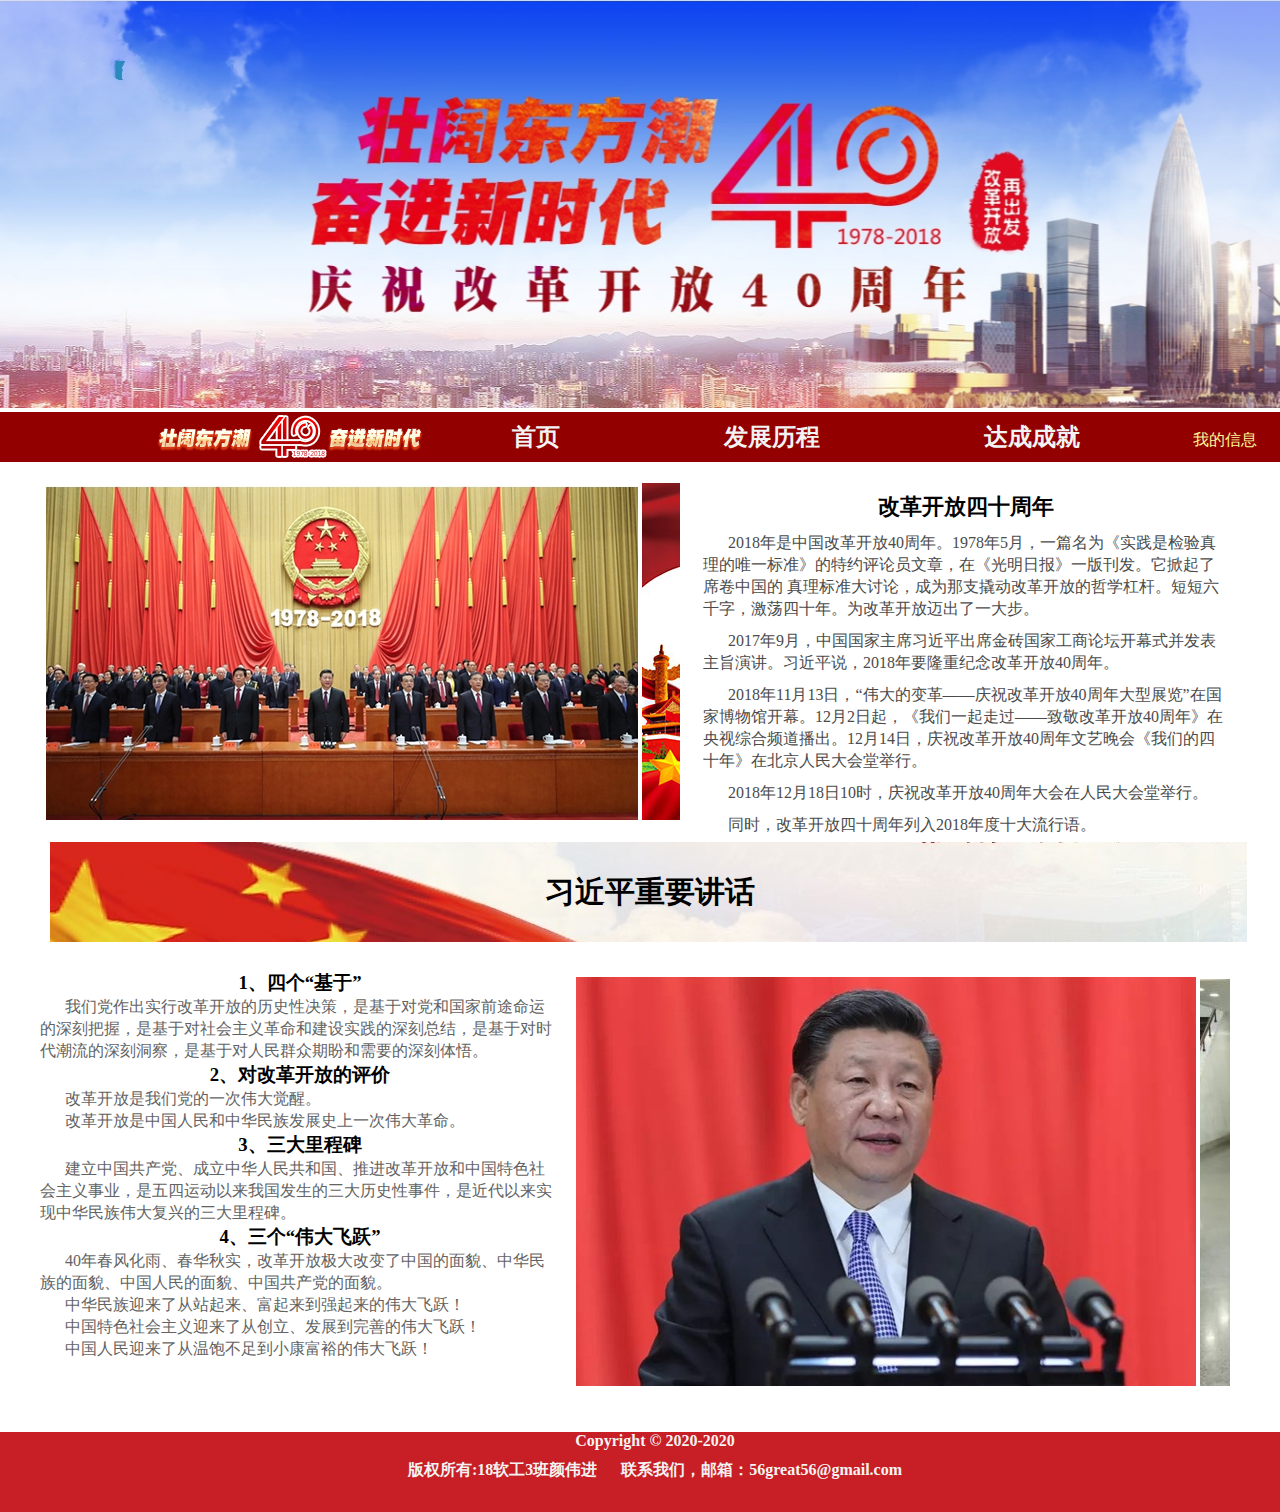
<file: Reform-40years/index.html>
﻿<!doctype html>
<html>
<head>
<meta charset="utf-8">
<title>index</title>
<link href="style.css" type="text/css" rel="stylesheet" />
<script src="js.js" type="text/javascript" ></script>
</head>

<body>
<div id="header">
     <div>
    	<img src="Images/ff.jpg" width=100%/>
    </div>
    
    <div id="banner">
   	    <div class="emp"></div>
        
   	    <div class="pic">
       	   <img src="Images/gg.png" />
        </div>
        
        <div>
            <a href="index.html">首页</a>
            <a href="Other/HTML/third.html" target="new">发展历程</a>
            <a href="Other/HTML/second.html" target="new">达成成就</a>
          	<span>我的信息</span>
            <li class="list">
            	<div class="my">
            		<a href="#">个人主页</a>	
            		<a href="#">账户安全</a>	
            		<a href="#">我的收藏</a>	
            		<a href="#">系统设置</a>	
            	</div>
            </li>
        </div>
        
    </div>
    
	<div id="content">
    	<div id="pi">
        	<span>
            	<img src="Images/as.jpg" />
                <img src="Images/uu.jpg" />
                <img src="Images/pp.jpg" />
            </span>
        </div>
        
        <div class="con">
        	<h3>改革开放四十周年</h3>
            <p>2018年是中国改革开放40周年。1978年5月，一篇名为《实践是检验真理的唯一标准》的特约评论员文章，在《光明日报》一版刊发。它掀起了席卷中国的

真理标准大讨论，成为那支撬动改革开放的哲学杠杆。短短六千字，激荡四十年。为改革开放迈出了一大步。</p>
			<p>2017年9月，中国国家主席习近平出席金砖国家工商论坛开幕式并发表主旨演讲。习近平说，2018年要隆重纪念改革开放40周年。</p>
            <p>2018年11月13日，“伟大的变革——庆祝改革开放40周年大型展览”在国家博物馆开幕。12月2日起，《我们一起走过——致敬改革开放40周年》在

央视综合频道播出。12月14日，庆祝改革开放40周年文艺晚会《我们的四十年》在北京人民大会堂举行。</p>
			<p>2018年12月18日10时，庆祝改革开放40周年大会在人民大会堂举行。</p>
            <p>同时，改革开放四十周年列入2018年度十大流行语。</p>
        </div>
        
        <div class="ban">
        	<h1>习近平重要讲话</h1>
        </div>
        
        <div id="pict">
        	<span>
            	<img src="Images/yjyrmt.jpg" />
                <img src="Images/rhbtyumkyu.jpg" />
                <img src="Images/rbgrtyhy.jpg" />
            </span>      	
        </div>
        <br />
        <h3>1、四个“基于”</h3>
        <p>我们党作出实行改革开放的历史性决策，是基于对党和国家前途命运的深刻把握，是基于对社会主义革命和建设实践的深刻总结，是基于对时代潮流的深刻洞察，是基于对人民群众期盼和需要的深刻体悟。</p>
        <h3>2、对改革开放的评价</h3>
        <p>改革开放是我们党的一次伟大觉醒。</p>
        <p>改革开放是中国人民和中华民族发展史上一次伟大革命。</p>
        <h3>3、三大里程碑</h3>
        <p>建立中国共产党、成立中华人民共和国、推进改革开放和中国特色社会主义事业，是五四运动以来我国发生的三大历史性事件，是近代以来实现中华民族伟大复兴的三大里程碑。</p>
        <h3>4、三个“伟大飞跃”</h3>
        <p>40年春风化雨、春华秋实，改革开放极大改变了中国的面貌、中华民族的面貌、中国人民的面貌、中国共产党的面貌。</p>
        <p>中华民族迎来了从站起来、富起来到强起来的伟大飞跃！</p>
        <p>中国特色社会主义迎来了从创立、发展到完善的伟大飞跃！</p>
        <p>中国人民迎来了从温饱不足到小康富裕的伟大飞跃！</p>
        
        
    </div>
    
	<div id="footer">
    	<p>Copyright &copy 2020-2020</p>
        <p>版权所有:18软工3班颜伟进 &nbsp&nbsp&nbsp&nbsp 联系我们，邮箱：56great56@gmail.com</p>
    </div>
</body>
</html>
</file>
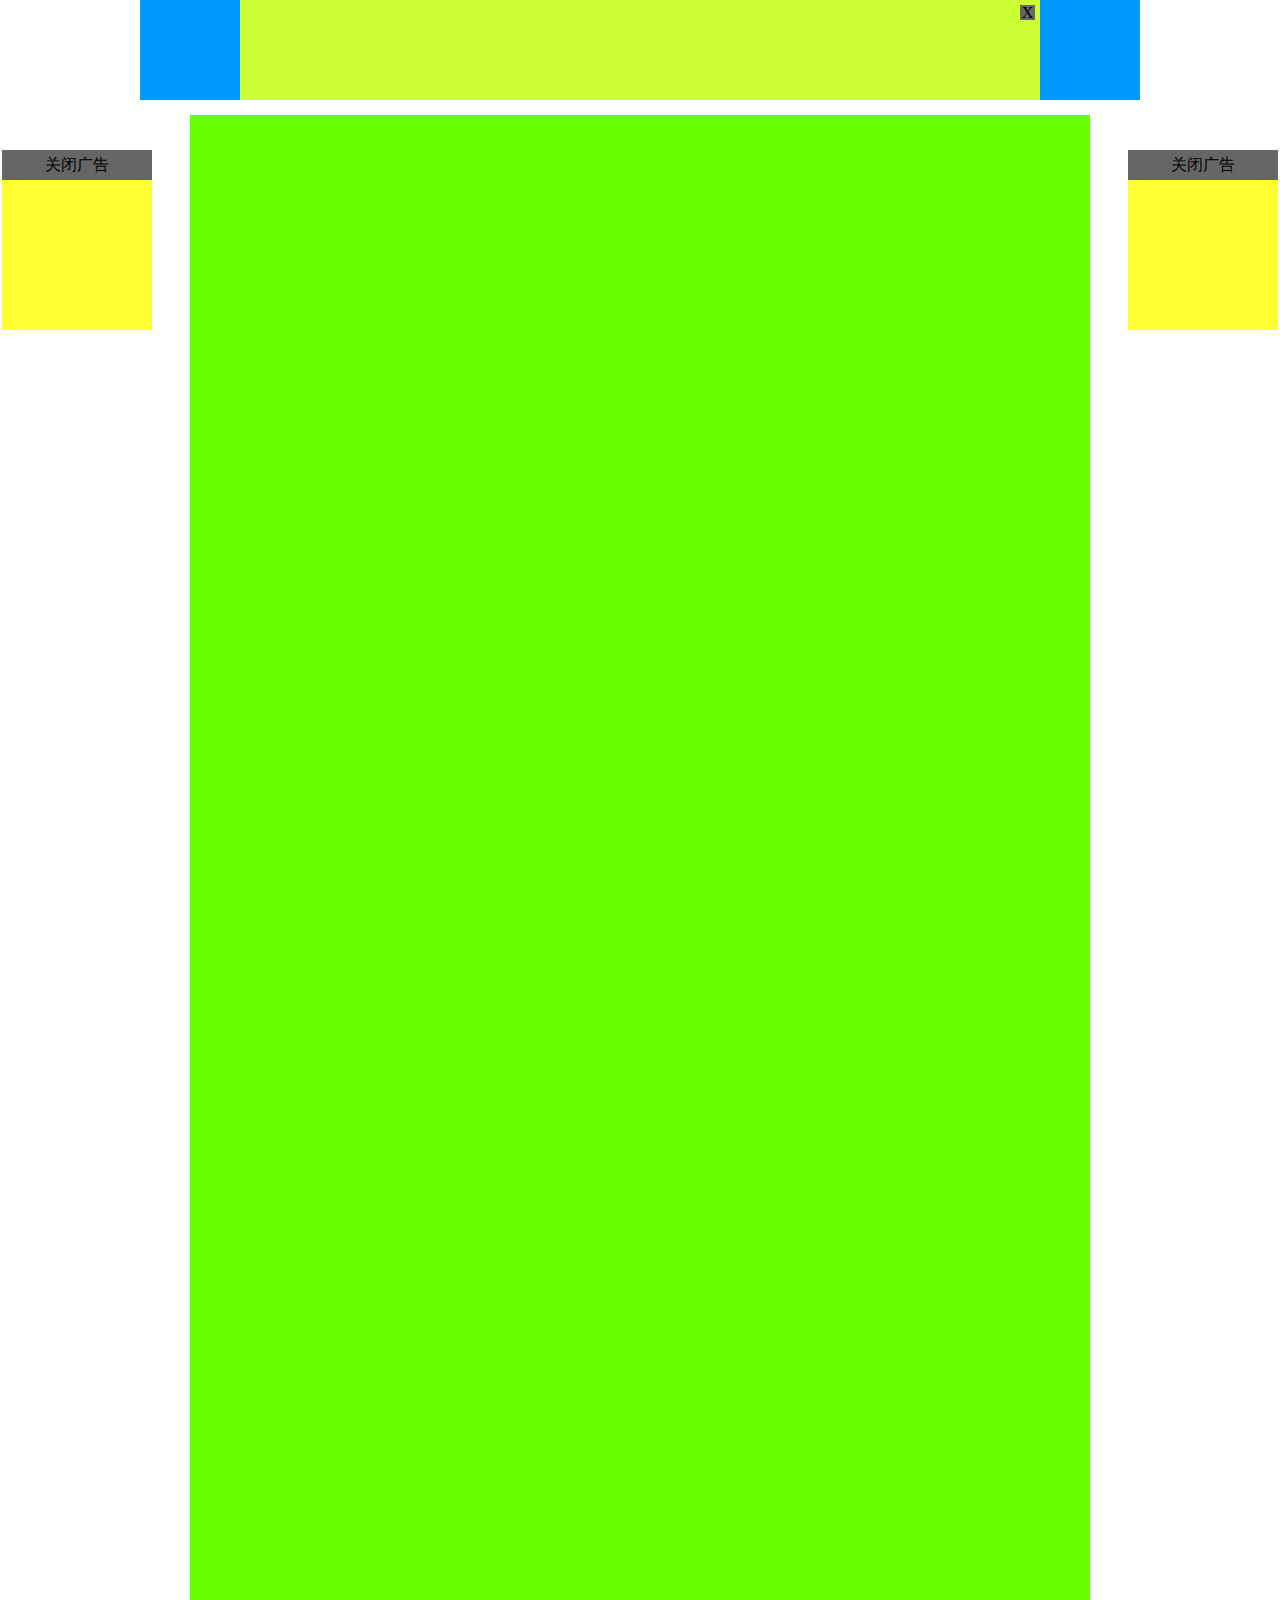
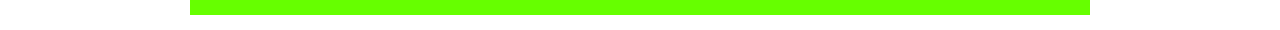
<file: Ads-Closed/Trans.html>
<!DOCTYPE html PUBLIC "-//W3C//DTD XHTML 1.0 Transitional//EN" "http://www.w3.org/TR/xhtml1/DTD/xhtml1-transitional.dtd">
<html xmlns="http://www.w3.org/1999/xhtml">
<head>
<meta http-equiv="Content-Type" content="text/html; charset=utf-8" />
<link href="Trans.css" type="text/css" rel="stylesheet" />
<script type="text/javascript" src="Trans.js"></script>
<title>无标题文档</title>
</head>

<body>
<div id="box">
    	<div class="gg_box">
       	  <div class="gg_close">
            	X
            </div>
        </div>
    </div>
    
    <div id="g_left">
   		<div class="g_close">关闭广告</div>
    </div>
    
    <div id="content"></div>
    
    <div id="g_right">
    	<div class="g_close">关闭广告</div>
    </div>
    
</body>
</html>
</file>
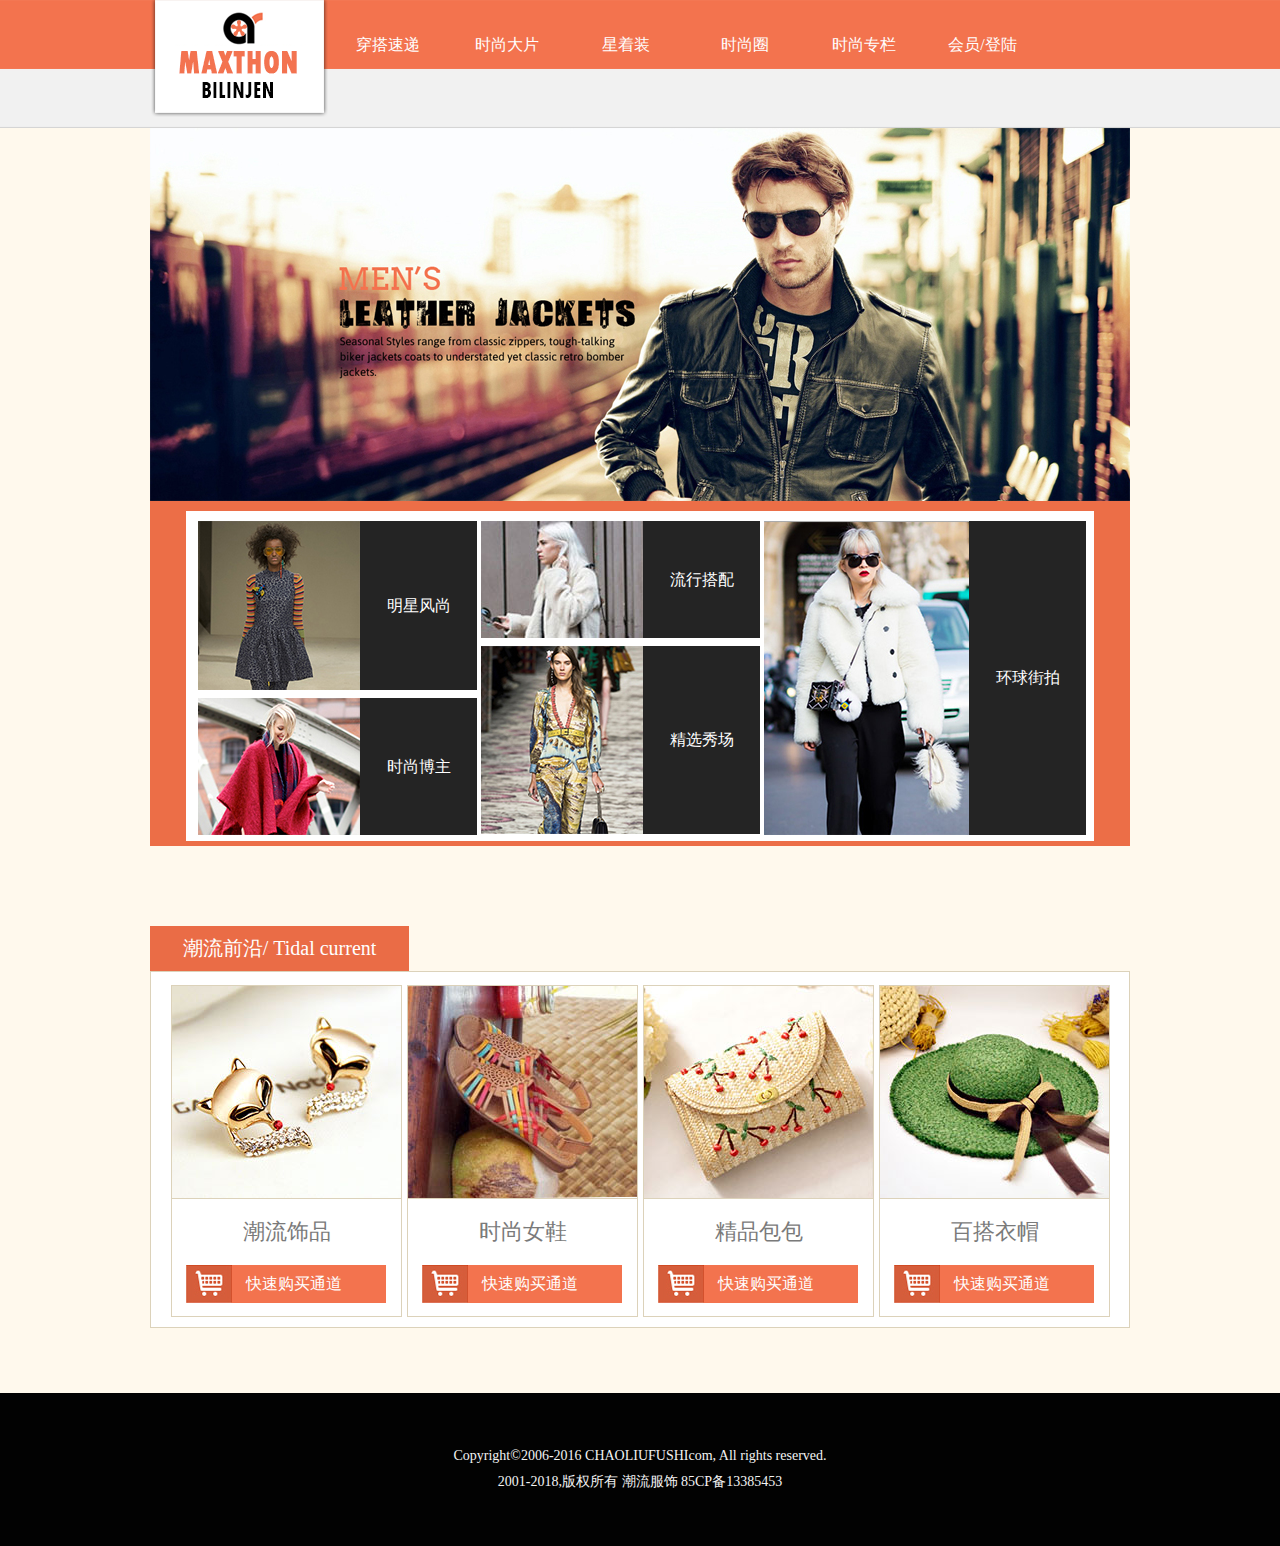
<file: Clothes-Fasion/Clothes.html>
<!DOCTYPE html PUBLIC "-//W3C//DTD XHTML 1.0 Transitional//EN" "http://www.w3.org/TR/xhtml1/DTD/xhtml1-transitional.dtd">
<html xmlns="http://www.w3.org/1999/xhtml">
<head>
<meta http-equiv="Content-Type" content="text/html; charset=utf-8" />
<link href="Clothes.css" type="text/css" rel="stylesheet" />
<title>穿搭速递</title>
</head>

<body>
    <div id="header">
        <ul class="nav">
           <li class="logo"><img src="images/logo.png" /></li>
           <li><a href="#">穿搭速递</a></li>
           <li><a href="#">时尚大片</a></li>
           <li><a href="#">星着装</a></li>
           <li><a href="#">时尚圈</a></li>
           <li><a href="#">时尚专栏</a></li>
           <li><a href="#">会员/登陆</a></li>
        </ul>
    </div>
    
    <div id="content">
            <div class="banner">
                 <img src="images/banner.jpg" />
            </div>
            <div class="style_bg">
                  <div class="style">
                      <dl>
                             <dt class="left1"></dt><dd class="left2"><a href="#">明星风尚</a></dd>
                             <dt class="left3"></dt><dd class="left4"><a href="#">时尚博主</a></dd>
                      </dl>
                      <dl>
                            <dt class="center1"></dt><dd class="center2"><a href="#">流行搭配</a></dd>
                            <dt class="center3"></dt><dd class="center4"><a href="#">精选秀场</a></dd>
                      </dl>
                      <dl class="third">
                            <dt class="right1"></dt><dd class="right2"><a href="#">环球街拍</a></dd>
                      </dl>
                  </div>
            </div>
          
            <h2>潮流前沿/ Tidal current</h2>
                  <div class="current">
                      <dl>
                            <dt class="match_1"></dt>
                            <dd class="current01">潮流饰品</dd>
                            <dd class="current02"><a class="three" href="#">快速购买通道</a></dd>
                       </dl>
                       <dl>
                            <dt class="match_2"></dt>
                            <dd class="current01">时尚女鞋</dd>
                            <dd class="current02"><a class="three" href="#">快速购买通道</a></dd>
                      </dl>
                      <dl>
                            <dt class="match_3"></dt>
                            <dd class="current01">精品包包</dd>
                            <dd class="current02"><a class="three" href="#">快速购买通道</a></dd>
                      </dl>
                      <dl>
                            <dt class="match_4"></dt>
                            <dd class="current01">百搭衣帽</dd>
                            <dd class="current02"><a class="three" href="#">快速购买通道</a></dd>
                      </dl>
                  </div>
      </div>
      
      <div id="footer">
          <p>Copyright&copy;2006-2016 CHAOLIUFUSHIcom, All rights reserved.</p>
          <p>2001-2018,版权所有 潮流服饰 85CP备13385453</p>
      </div>
     
</body>
</html>
</file>
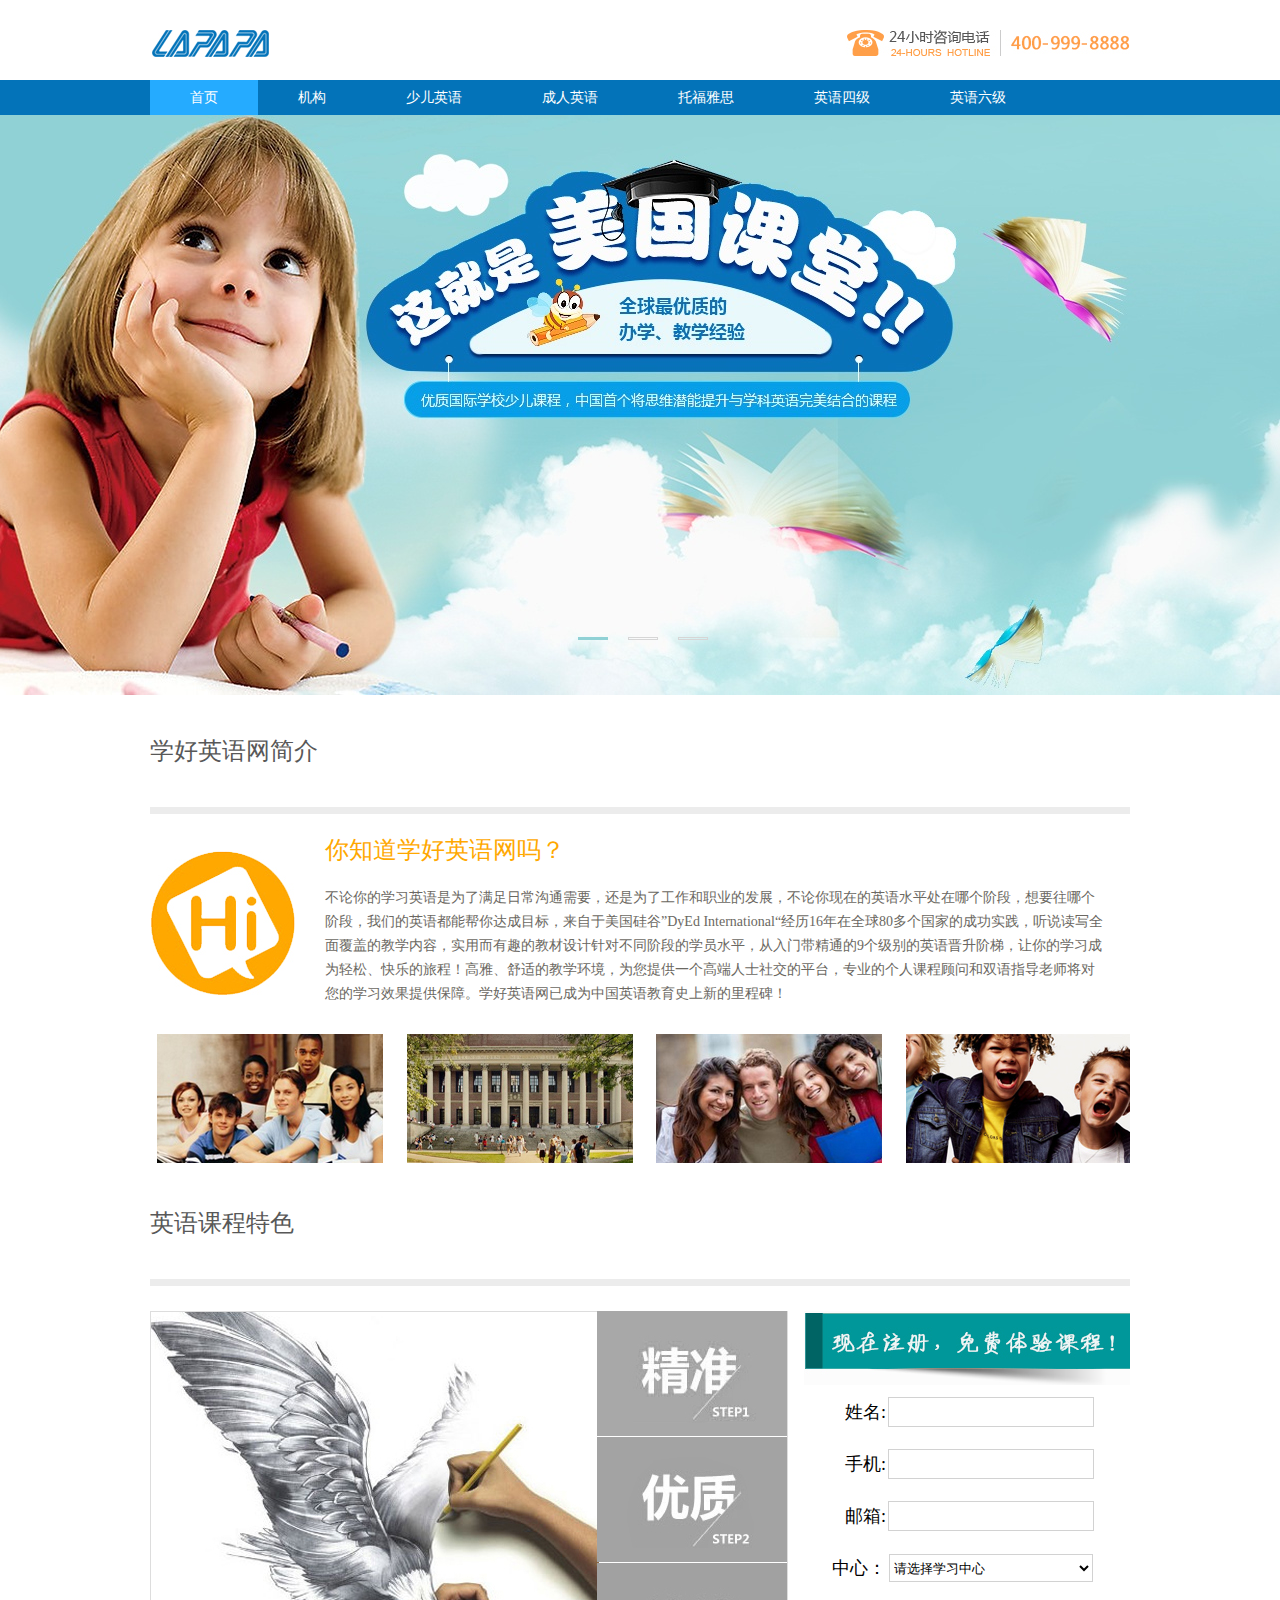
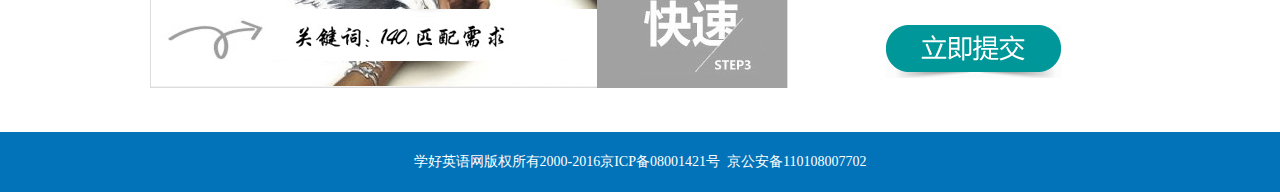
<file: English/English.html>
﻿<!DOCTYPE html PUBLIC "-//W3C//DTD XHTML 1.0 Transitional//EN" "http://www.w3.org/TR/xhtml1/DTD/xhtml1-transitional.dtd">
<html xmlns="http://www.w3.org/1999/xhtml">
<head>
<meta http-equiv="Content-Type" content="text/html; charset=utf-8" />
<title>无标题文档</title>
<link href="English.css" type="text/css" rel="stylesheet" />
<script src="English.js" type="text/javascript"></script>
</head>

<body>
    <div class="head">
        <div class="left"><img src="images/logo.jpg"/></div>
        <div class="right"><img src="images/phone.jpg"/></div>
    </div>
    <div id="nav">
      <ul class="nav">
        <li><a href="#" class="color_in">首页</a></li>
        <li><a href="#">机构</a></li>
        <li><a href="#">少儿英语</a></li>
        <li><a href="#">成人英语</a></li>
        <li><a href="#">托福雅思</a></li>
        <li><a href="#">英语四级</a></li>
        <li><a href="#">英语六级</a></li>
      </ul>
    </div>
    
    <div class="banner">
      <ul class="banner_pic" id="banner_pic">
         <li class="current"><img class="one" src="images/01.jpg"/></li>
         <li class="pic"><img class="one" src="images/02.jpg"/></li>
         <li class="pic"><img class="one" src="images/01.jpg"/></li>
      </ul>
      <ol id="button">
        <li class="current"></li>
        <li class="but"></li>
        <li class="but"></li>
      </ol>
    </div>
    
    <div id="learn">
       <h2>学好英语网简介</h2>
       <dl>
           <dt></dt>
           <dd class="txt1">你知道学好英语网吗？</dd>
           <dd class="txt2">不论你的学习英语是为了满足日常沟通需要，还是为了工作和职业的发展，不论你现在的英语水平处在哪个阶段，想要往哪个阶段，我们的英语都能帮你达成目标，来自于美国硅谷”DyEd International“经历16年在全球80多个国家的成功实践，听说读写全面覆盖的教学内容，实用而有趣的教材设计针对不同阶段的学员水平，从入门带精通的9个级别的英语晋升阶梯，让你的学习成为轻松、快乐的旅程！高雅、舒适的教学环境，为您提供一个高端人士社交的平台，专业的个人课程顾问和双语指导老师将对您的学习效果提供保障。学好英语网已成为中国英语教育史上新的里程碑！</dd>
        </dl>
        <div class="imgbox"id="imgbox">
            <span>
               <a href="#"><img src="images/1.jpg"/></a>
               <a href="#"><img src="images/2.jpg"/></a>
               <a href="#"><img src="images/3.jpg"/></a>
               <a href="#"><img src="images/4.jpg"/></a>
             </span>
         </div>
    </div>
    
    <div id="features">
       <h2>英语课程特色</h2>
       <div class="list0">
       <div id="SwitchBigPic">
           <span class="sp"><a href="#"><img src="images/111.jpg"/></a></span>
           <span ><a href="#"><img src="images/222.jpg"/></a></span>
           <span ><a href="#"><img src="images/333.jpg"/></a></span>
       </div>
       <ul id="SwitchNav">
           <li><a class="txt_img1" href="#"></a></li>
           <li><a class="txt_img2" href="#"></a></li>
           <li><a class="txt_img3" href="#"></a></li>
       </ul>
    </div>
    
    <div class="list1">
          <h3></h3>
          <form action="#" method="post" class="biaodan">
             <table class="content">
               <tr>
                   <td class="left">姓名:</td>
                   <td><input type="text" class="txt01" /></td>
               </tr>
                <tr>
                   <td class="left">手机:</td>
                   <td><input type="text" class="txt01" /></td>
               </tr> 
                <tr>
                   <td class="left">邮箱:</td>
                   <td><input type="text" class="txt01" /></td>
               </tr>
               <tr>
                  <td class="left">中心：</td>
                  <td>
                    <select class="course">
                       <option>请选择学习中心</option>
                       <option>北京学习中心</option>
                       <option>上海学习中心</option>
                       <option>广州学习中心</option>
                       <option>深圳学习中心</option>
                    </select>
                  </td>
                </tr>
                <tr>
                   <td colspan="2"><input class="no_border" type="button" /></td>
                </tr>
              </table>
           </form>
        </div>
    </div>
    
    <div class="footer">学好英语网版权所有2000-2016京ICP备08001421号&nbsp;&nbsp;京公安备110108007702</div>
              
</body>
</html>
</file>
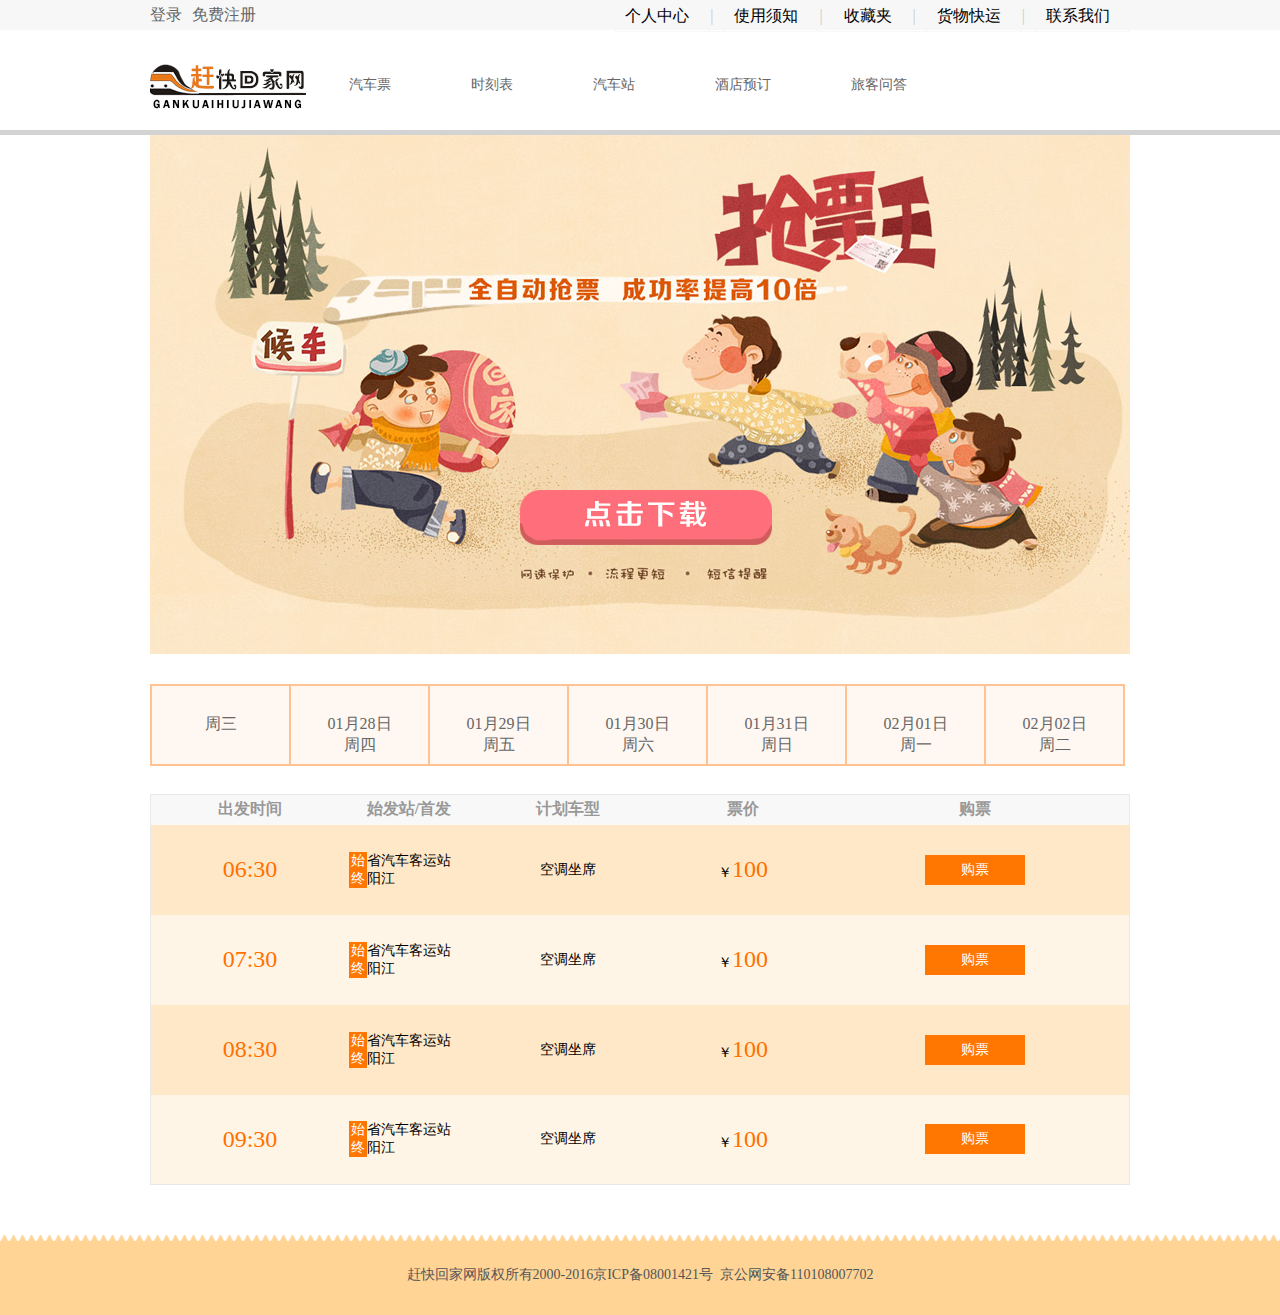
<file: Home/Home.html>
<!doctype html>
<html>
<head>
<meta charset="utf-8">
<title>Test</title>
<script src="JS/Home.js" type="text/javascript"></script>
<link href="CSS/Home.css" type="text/css" rel="stylesheet" />
</head>

<body onLoad="changeColor()">
	<div id="top_bg">
    	<div id="top">
        	<ul class="left">
            	<li><a href="#">登录</a></li>
                <li><a href="#">免费注册</a></li>
            </ul>
            
            <ul class="right">
            	<li class="list" onmouseover="change('list_cur','block')" onmouseout="change('list_cur','none')">
                	<span>个人中心</span>
                    <div id="list_cur">
                        <a href="#">已完成订单</a>
                        <a href="#">未完成的订单</a>
                        <a href="#">我的保险</a>
                        <a href="#">账户安全</a>
                        <a href="#">个人信息</a>
                        <a href="#">常用联系人</a>
                    </div>
                </li>
                <li class="line">|</li>
                <li><span>使用须知</span></li>
                <li class="line">|</li>
                <li><span>收藏夹</span></li>
                <li class="line">|</li>
                <li><span>货物快运</span></li>
                <li class="line">|</li>
                <li><span>联系我们</span></li>
            </ul>
        </div>
    </div>
    
    <div id="nav_bg">
   	   <div class="nav">
       <h2><img src="images/logo.jpg"/></h2>
          <ul>
             <li><a href="#">汽车票</a></li>
             <li><a href="#">时刻表</a></li>
             <li><a href="#">汽车站</a></li>
             <li><a href="#">酒店预订</a></li>
             <li><a href="#">旅客问答</a></li>
          </ul>
       </div>
   </div>
        
    <div id="banner"><img src="images/banner.jpg"/></div>
    <ul id="week">
       <li><a href="#">周三<br/></a></li>
       <li><a href="#" class="next">01月28日<br/>周四</a></li>
       <li><a href="#" class="next">01月29日<br/>周五</a></li>
       <li><a href="#" class="next">01月30日<br/>周六</a></li>
       <li><a href="#" class="next">01月31日<br/>周日</a></li>
       <li><a href="#" class="next">02月01日<br/>周一</a></li>
       <li><a href="#" class="next">02月02日<br/>周二</a></li>
    </ul>
    
    <table id="tbl" class="table" border="1">
      <tr class="title">
         <th>出发时间</th>
         <th>始发站/首发</th>
         <th>计划车型</th>
         <th>票价</th>
         <th>购票</th>
      </tr>
      <tr>
         <td class="txt1">06:30</td>
         <td class="txt2"><span class="red">始</span>省汽车客运站<br/><span class="blue">终</span>阳江</td>
         <td>空调坐席</td>
         <td>￥<span class="colors">100</span></td>
         <td><a href="#" class="buy">购票</a></td>
       </tr>
       <tr>
         <td class="txt1">07:30</td>
         <td class="txt2"><span class="red">始</span>省汽车客运站<br/><span class="blue">终</span>阳江</td>
         <td>空调坐席</td>
         <td>￥<span class="colors">100</span></td>
         <td><a href="#" class="buy">购票</a></td>
       </tr>
       <tr>
         <td class="txt1">08:30</td>
         <td class="txt2"><span class="red">始</span>省汽车客运站<br/><span class="blue">终</span>阳江</td>
         <td>空调坐席</td>
         <td>￥<span class="colors">100</span></td>
         <td><a href="#" class="buy">购票</a></td>
       </tr>
       <tr>
         <td class="txt1">09:30</td>
         <td class="txt2"><span class="red">始</span>省汽车客运站<br/><span class="blue">终</span>阳江</td>
         <td>空调坐席</td>
         <td>￥<span class="colors">100</span></td>
         <td><a href="#" class="buy">购票</a></td>
       </tr>
    </table>
    
    <div id="footer">
    	赶快回家网版权所有2000-2016京ICP备08001421号&nbsp;&nbsp;京公网安备110108007702
    </div>
</body>
</html>
</file>
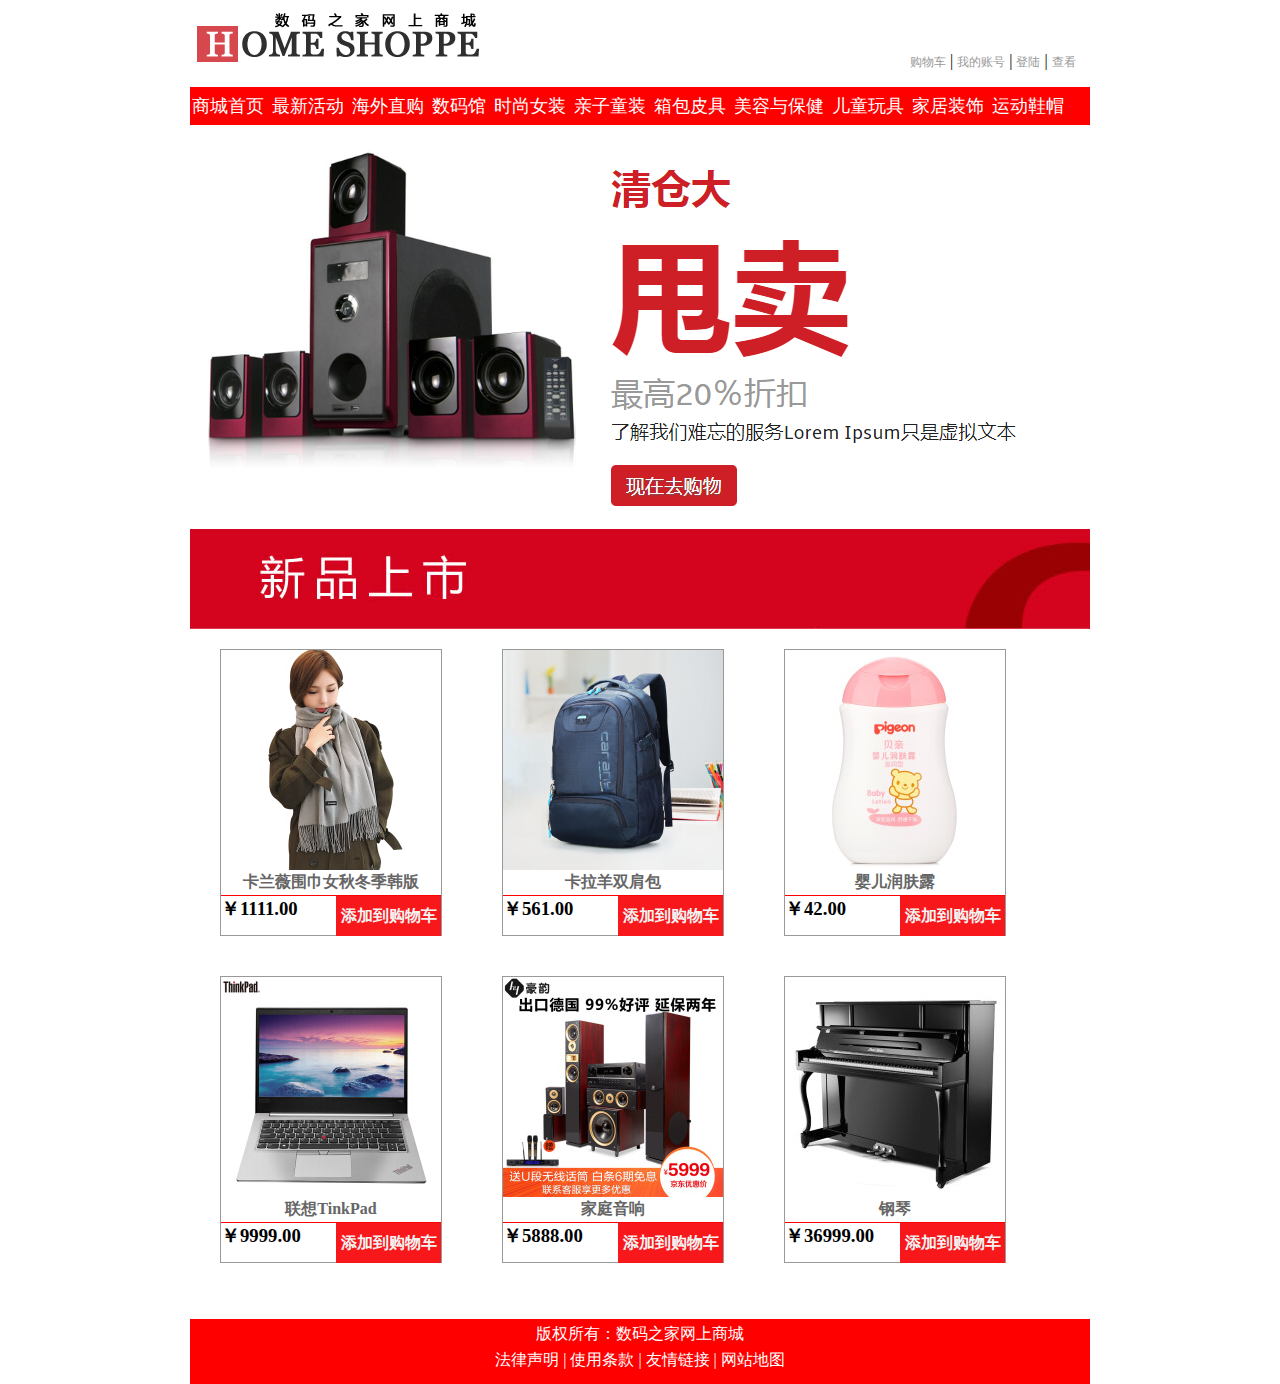
<file: Online_Store/S.html>
<!DOCTYPE html PUBLIC "-//W3C//DTD XHTML 1.0 Transitional//EN" "http://www.w3.org/TR/xhtml1/DTD/xhtml1-transitional.dtd">
<html xmlns="http://www.w3.org/1999/xhtml">
<head>
<meta http-equiv="Content-Type" content="text/html; charset=utf-8" />
<link href="Store.css" type="text/css" rel="stylesheet" />
<title>数码之家</title>
</head>

<body>
	<div id="header">
    	<img src="Image/logo.png" />
        <div class="my">
        	<a href="#">购物车</a>
            <span>|</span>
            <a href="#">我的账号</a>
            <span>|</span>
            <a href="#">登陆</a>
            <span>|</span>
            <a href="#">查看</a>
        </div>
    </div>
    
    <div id="biao">
    	<a href="#">商城首页</a>
    	<a href="#">最新活动</a>
        <a href="#">海外直购</a>
        <a href="#">数码馆</a>
        <a href="#">时尚女装</a>
        <a href="#">亲子童装</a>
        <a href="#">箱包皮具</a>
        <a href="#">美容与保健</a>
        <a href="#">儿童玩具</a>
        <a href="#">家居装饰</a>
        <a href="#">运动鞋帽</a>
    </div>
    
	<div id="sell"></div>
	<div id="new"></div>
    
    <div id="content">
   	  	<div class="thing">
        	<img src="Image/5b8b9c27Nb888cd3b.jpg" />
            <h4 >卡兰薇围巾女秋冬季韩版</h4> 
            <h3 >￥1111.00</h3>
            <a href="#">添加到购物车</a>
        </div>
        
        <div class="thing">
        	<img src="Image/5ab9eedeN51c6bb61.jpg" />
            <h4 >卡拉羊双肩包</h4> 
            <div>
            	<h3>￥561.00</h3>
                <a href="#">添加到购物车</a>
            </div>
        </div>
        
        <div class="thing">
        	<img src="Image/5530d975N7d21f4a7.jpg" />
            <h4 >婴儿润肤露</h4> 
            <div class="price">
            	<h3>￥42.00</h3>
                <a href="#">添加到购物车</a>
            </div>
        </div>
        
        <div class="thing">
        <img src="Image/5a582cbfNa68fe9e7.jpg" />
            <h4 >联想TinkPad</h4> 
            <div class="price">
            	<h3>￥9999.00</h3>
                <a href="#">添加到购物车</a>
            </div>
        </div>
        
        <div class="thing">
        	<img src="Image/5b345b53N5f0fec28.jpg"/>
            <h4>家庭音响</h4> 
            <div class="price">
            	<h3>￥5888.00</h3>
                <a href="#">添加到购物车</a>
            </div>
        </div>
        
        <div class="thing">
        	<img src="Image/57a7eca3N72271937.jpg" />
            <h4>钢琴</h4> 
            <div class="price">
            	<h3>￥36999.00</h3>
                <a href="#">添加到购物车</a>
            </div>
        </div>
    </div>
    
    <div id="footer">
        <p>版权所有：数码之家网上商城</p>
        <p>法律声明&nbsp;|&nbsp;使用条款&nbsp;|&nbsp;友情链接&nbsp;|&nbsp;网站地图</p>
    </div>
</body>
</html>
</file>
<file: Reform-40years/style.css>
@charset "utf-8";
/* CSS Document */
*{
	padding:0px;
	margin:0px;
	border:0px;
	}
	
#header{
	width:100%;
	height:428px;
	}

#banner{
	width:100%;
	height:50px;
	background-color:#920000;
	color:#F3F3F3;
	}
#banner .pic{
	width:282px;
	height:50px;
	float:left;
	}
#banner .emp{
	width:150px;
	height:50px;
	float:left;}
#banner a{
	font-size:24px;
	color:#F3F3F3;
	font-weight:600;
	text-decoration:none;
	padding:0px 80px;
	line-height:50px;
	display:inline-block;
	}
#banner a:hover{
	background-color:#C81E25;
	}
	
#banner span{
	color:#FDF996;
	margin-left:29px;
	position:relative;
	left:0px;
	}	
#banner li{
	display:none;
	list-style:none;
	position:absolute;
	right:70px;
	}	
#banner .my{
	width:75px;
	background-color:#fff;
	border:1px solid #eee;
	}
#banner .my a{
	display:block;
	padding:0 10px;
	line-height:28px;
	background-color:#3F3F3F;
	color:#F3F3F3;
	font-size:12px;
	}
#banner .my a:hover{
	background-color:#FAFF5F;
	}	


#content{
	width:1200px;
	height:950px;
	margin:10px auto;
	position:relative;
	}
#content #pi{
	width:600px;
	height:340px;
	padding:10px 20px;
	white-space:nowrap;
	overflow:hidden;
	}
#content .con{
	width:525px;
	height:336px;
	position:absolute;
	right:12px;
	top:10px;
	}
#content .con h3{
	color:#000000;
	font-size:22px;
	text-align:center;
	margin:10px 0px;
	}
#content .con p{
	text-indent:25px;
	color:#4B4B4B;
	margin-top:10px;
	}
#content .ban{
	width:1200px;
	height:100px;
	margin:10px; auto;
	background:url(Images/ef.jpg) no-repeat;
	}
#content .ban h1{
	text-align:center;
	font-size:30px;
	line-height:100px;
	}
#content #pict{
	width:620px;
	height:409px;
	float:right;
	margin:15px 10px;
	padding:10px 20px;
	white-space:nowrap;
	overflow:hidden;
	}
#content h3{
	text-align:center;
	}
#content p{
	color:#636363;
	text-indent:25px;
	line-height:22px;
	}
	

#footer{
	width:100%;
	height:80px;
	margin-top:10px;
	background-color:#C81E25;
	}
#footer p{
	margin:10px;
	text-indent:30px;
	color:#F3F3F3;
	text-align:center;
	font-weight:600;
	}
</file>
<file: Ads-Closed/Trans.css>
@charset "utf-8";
/* CSS Document */
*{
	padding:0px;
	margin:0px;
	}

#box{
	width:1000px;
	height:100px;
	margin:0 auto;
	background:#09F;
	}
#box .gg_box{
	width:800px;
	height:100px;
	margin:0 auto;
	background:#CF3;
	position:relative;
	}
#box .gg_box .gg_close{
	width:15px;
	height:15px;
	background:#666;
	position:absolute;
	right:5px;
	top:5px;
	text-align:center;
	line-height:15px;
	cursor:pointer;
	}

#g_left{
	width:150px;
	height:180px;
	position:fixed;
	left:2px;
	top:150px;
	background:#FF3;
	cursor:pointer;
	}
#g_right{
	width:150px;
	height:180px;
	position:fixed;
	right:2px;
	top:150px;
	background:#FF3;
	cursor:pointer;
	}
.g_close{
	width:150px;
	height:30px;
	text-align:center;
	line-height:30px;
	background:#666;
	}

#content{
	width:900px;
	height:1500px;
	background:#6F0;
	margin:15px auto;}
</file>
<file: Clothes-Fasion/Clothes.css>
@charset "utf-8";
/* CSS Document */

*{margin:0;
  padding:0;
  list-style:none;
 }
body{
	background:#fff9ed; 
	font-family:"微软雅黑";
	font-size:14px;
}
a:link,a:visited{
	text-decoration:none;
	color:#fff;
	font-size:16px;
}
#header{
	width:100%;
	height:128px;
	background:url(images/head_bg.jpg) repeat-x;
	border-bottom::3px solid #d5d55d5;
}
.nav{
	width:980px;
	margin:0 auto;
}
li{
	float:left;
}
li a{
	display:inline-block;
	height:91px;
	width:119px;
	text-align:center;
	line-height:90px;
}
li a:hover{
	background:url(images/xuanfu.png) center center;
}
#content{
	width:980px;
	margin:0 auto;
}
.style_bg{
	width:908px;
	height:330px;
	background:#ec6e47;
	padding:10px 36px 5px;
}
.style{
	width:892px;
	height:314px;
	background:#fff;
	padding:10px 8px 6px;
}
.style dl{
	width:279px;
	height:313px;
	float:left;
	margin-left:4px;
}
.style .third{
	width:322px;
}
.style dt,.style dd{
	float:left;
}
.style .left1,.style .left3,.style .center1,.style .center3{
	width:162px;
}
.style .left2,.style .left4,.style .center2,.style .center4,.style .right2{
	width:117px;
}
.style .left1,.style .left2,.style .center1,.style .center2	{
	margin-bottom:8px;
}
.style .left1{
	height:169px;
	background:url(images/pic01.jpg) no-repeat;
}
.style .left2{
	height:169px;
	line-height:169px;
}
.style .left3{
	height:137px;
	background:url(images/pic02.jpg) no-repeat;
	}
.style .left4{
	height:137px;
	line-height:137px;
	}
.style .center1{
	height:117px;
	background:url(images/pic03.jpg) no-repeat;
	}
.style .center2{
	height:117px;
	line-height:117px;}
.style .center3{
	height:188px;
	background:url(images/pic04.jpg) no-repeat;
	}
.style .center4{
	height:188px;
	line-height:188px;
	}
.style .right1{
	width:205px;
	height:314px;
	background:url(images/pic05.jpg) no-repeat;
	}
.style .right2{
	height:314px;
	line-height:314px;
	}
.style a{
	display:block;
	background:#242424;
	text-align:center;
	}
.style a:hover{ 
background:#ea6c46;
}
h2{
	width:259px;
	height:45px;
	background:#ea6c46;
	font-size:20px;
	font-weight:100;
	line-height:45px;
	text-align:center;
	color:#fff;
	margin-top:80px;
	}
.current{
	width:958px;
	height:342px;
	background:#fff;
	border:1px solid #dcd2ba;
	padding:13px 0 0 20px;
	}
.current dl{
	width:229px;
	height:330px;
	border:1px solid #dcd2ba;
	float:left;
	margin-right:5px;
	}
.current dt{
	width:229px;
	height:212px;
	border-bottom:1px solid #dcd2ba;
	}
.current01{
	width:229px;
	height:66px;
	background:#fff;
	line-height:66px;
	color:#7a7a7a;
	font-size:22px;
	text-align:center;
	}
.current02{
	width:140px;
	height:38px;
	background:#f3734e url(images/gouwu.jpg) left center no-repeat;
	margin:0 14px;
	line-height:38px;
	padding-left:60px;
	color:#fff;
	}
.match_1{
	background:url(images/match01.jpg) center center no-repeat;
	}
.match_2{
	background:url(images/match02.jpg) center center no-repeat;
	}
.match_3{
	background:url(images/match03.jpg) center center no-repeat;
	}
.match_4{
	background:url(images/match04.jpg) center center no-repeat;
	}
.current a{
	display:inline-block;
	width:180px;
	height:38px;
	}
	
#footer{
	width:100%;
	height:103px;
	background:#020202;
	line-height:26px;
	color::#fff;
	text-align:center;
	padding-top:50px;
	margin-top:65px;
	color:#F3F3F3;
	}
</file>
<file: English/English.css>
@charset "utf-8";
/* CSS Document */
*{
	margin:0;padding:0;
	list-style:none;
	outline:none;
	border:0;
	background:none;
	}
body{
	font-size:14px; 
	font-family:"微软雅黑";
	}
a:link,a:visited{
	color:#fff;
	text-decoration:none;
	}
a:hover{
	text-decoration:none;
	}


.head{
	width:980px;
	margin:0 auto;
	height:50px;
	padding-top:30px;
	}
.head .left{
	float:left;
	}
.head .right{
	float:right;
	}
#nav{
	width:100%;
	background:#0373b9;
	}
.nav{
	width:980px;
	height:35px;
	line-height:35px;
	margin:0 auto;
	text-align:center;
	font-size:14px;
	}
.nav li{
	float:left;
	}
.nav a{
	display:inline-block;
	padding:0 40px;
	}
.nav a:hover{
	background:#25abff;
	}
.nav .color_in{
	background:#25abff;
	}
	
	
.banner{
	width:100%;
	height:580px;
	position:relative;
	overflow:hidden;
	}
.one{
	position:absolute;
	left:50%;
	top:0;
	margin-left:-960px;
	}
.banner .banner_pic .pic{display:none;}
.banner .banner_pic .current{display:block;}
.banner ol{
	position:absolute;
	left:50%;
	top:90%;
	margin-left:-62px;
	}
.banner ol .but{
	float:left;
	width:28px;
	height:1px;
	border:1px solid #d6d6d6;
	margin-right:20px;
	}
.banner ol li{cursor:pointer;}
.banner ol .current{
	background:#90d1d5;
	float:left;
	width:28px;
	height:1px;
	border:1px solid #90d1d5;
	margin-right:20px;
}


#learn{
	width:980px;
	margin:0 auto;
	}
h2{
	font-size:24px;
	font-weight:100;
	color:#585858;
	padding:40px 0;
	border-bottom:7px solid #ececec;
	}
#learn dl{
	width:980px;
	height:220px;
	}
#learn dt{
	width:145px;
	height:220px;
	background:url(images/learn.jpg) center center no-repeat;
	float:left;
	}
#learn dd{
	width:780px;
	padding:20px 0 0 30px;
	float:left;
	}
#learn .txt1{
	font-size:24px;
	color:#ffa800;
	}
#learn .txt2{
	color:#6b6862;
	line-height:24px;
	}
.imgbox{
	width:940px;
	padding:0 20px;
	white-space:nowrap;
	overflow:hidden;
	}
.imbox img{
	width:226px;
	height:129px;
	padding:2px;
	}
.imgbox a{
	margin-right:20px;
	}


#features{
	width:980px;
	height:565px;
	margin:0 auto;
	}
.list0{
	width:638px;
	margin-top:25px;
	float:left;
	position:relative;
	}
#SwitchBigPic{
	border: 1px solid #ddd;
	}
#SwitchBigPic span{
	display:none;
	}
#SwitchBigPic img{
	width:448px;
	height:375px;
	}
#SwitchBigPic .sp{
	display:block;
	}
#SwitchNav{
	width:190px;
	position:absolute;
	top:0px;
	left:447px;
}
#SwitchNav li{
	width:190px;
	height:125px;
	margin-bottom:1px;
	}
#SwitchNav a{
	display:block;
	width:190px;
	height:125px;
	background:url(images/txt_111_1.jpg) no-repeat;
	}
#SwitchNav .txt_img2{background:url(images/txt_222_2.jpg) no-repeat;}
#SwitchNav .txt_img3{background:url(images/txt_333_3.jpg) no-repeat;}
#SwitchNav .txt_img1:hover{background:url(images/txt_111.jpg) no-repeat;}
#SwitchNav .txt_img2:hover{background:url(images/txt_222.jpg) no-repeat;}
#SwitchNav .txt_img3:hover{background:url(images/txt_333.jpg) no-repeat;}
.list1{
	width:326px;
	height:375px;
	float:right;
	margin-top:25px;
	}
.list1 h3{
	width:326px;
	height:74px;
	background:url(images/zhuce.jpg) no-repeat;
	}
.list1 .biaodan{
	width:326px;
	height:200px;
	}
.left{
	width:80px;
	text-align:right;
	font-size:18px;
	}
tr{
	height:50px;
	}
td{
	text-align:center;
	}
input{
	width:204px;
	height:28px;
	border:1px solid #d2d2d2;
	}
.course{
	width:204px;
	height:28px;
	border:1px solid #d2d2d2;
	padding:3px 0;
	}
.no_border{
	border:none;
	width:222px;
	height:53px;
	background:url(images/btn.jpg) right top no-repeat;
	margin-top:30px;
	cursor:pointer;
	}
	
	
.footer{
	width:100%;
	height:60px;
	line-height:60px;
	text-align:center;
	background:#0373b9;
	color:#fff;
	}
</file>
<file: Home/CSS/Home.css>
@charset "utf-8";
/* CSS Document */
*{
	padding:0px;
	margin:0px;
	border:0px;
	}

#top_bg{
	width:100%;
	height:30px;
	background:#f7f7f7;
	}
#top{
	width:980px;
	height:30px;
	line-height:30px;
	margin:0 auto;
	}
.left{
	float:left;
	}
.right{
	float:right;
	}
#top li{
	float:left;
	padding:0px 10px 0px 0px;
	list-style:none;
	}
#top .line{
	color:#ccc;
	}
.right li{
	cursor:pointer;
	border:1px solid #f7f7f7;
	}
.right li span{
	padding:0px 9px;
	}
a{
	text-decoration:none;
	color:#666;
	}

.right .list{
	position:relative;
	}
.right #list_cur{
	width:95px;
	display:none;
	position:absolute;
	left:-1px;
	top:30px;
	background-color:#fff;
	border:1px solid #eee;
	}
.right #list_cur a{
	display:block;
	padding:0 10px;
	line-height:28px;
	color:#6c6c6c;
	font-size:12px;
	}
.right #list_cur a:hover{
	background:#f5f5f5;
	}

#nav_bg{
	width:100%;
	height:95px;
	background:#fff;
	border-bottom:5px solid #d3d3d3;
	}
.nav{
	width:980px;
	margin:5px auto 0;
	height:100px;
	}
.nav h2{
	height:70px;
	padding-top:25px;
	float:left;
	}
.nav ul{
	float:left;
	}
.nav ul li{
	float:left;
	list-style:none;
	line-height:100px;
	}
.nav ul a{
	display:block;
	padding:0 40px;
	height:95px;
	font-size:14px;
	border-bottom:5px solid #d3d3d3;
	}
.nav ul li a:hover{
	color:#e67616;
	border-bottom:5px solid #e67616;
	}
	
#banner{
	width:980px;
	height:519px;
	margin:0 auto;
	}
#week{
	width:980px;
	height:80px;
	margin:30px auto;
	}
#week li{
	float:left;
	list-style:none;
	}
#week a{
	display:inline-block;
	width:137px;
	height:50px;
	border:2px solid #ffc393;
	text-align:center;
	padding-top:28px;
	background:#fff8f2;
}
#week .next{
	border-left:0;
	}
#week a:hover{
	background:#fff;
	border-bottom:2px solid #fff;
}

.table{
	width:980px;
	border-collapse:collapse;
	margin:0 auto;
	border:1px solid #e8e8e8;
	font-size:14px;
}
.table tr{
	height:90px;
	text-align:center;
	background-color:#ffe8c8;
}
.table .title{
	background-color:#f8f8f8;
	height:30px;
	color:#999;
	font-size:16px;
}
.txt1,.colors{
	font-size:24px;
	color:#ff7000;
}
.table .txt2{
	width:120px;
	text-align:left;
}
.table .even{
	background-color:#fff5e6;
	}
.red, .blue{
	display:inline-block;
	width:18px;
	height:18px;
	background:#ff7600;
	color:#fff;
	line-height:18px;
	text-align:center;
}
.bule{
	background:#05f;
	}
.buy{
	width:100px;
	height:30px;
	background:#ff7600;
	display:inline-block;
	line-height:30px;
	color:#fff;
}
.buy:link, .buy:visited{
	color:#fff;
	}
.buy:hover{
	background:#ff9942;
	}

#footer{
	width:100%;
	height:80px;
	background:url(../images/footer_bg.png) repeat-x;
	color:#555;
	text-align:center;
	line-height:80px;
	margin-top:50px;
	font-size:14px;
	}
</file>
<file: Online_Store/Store.css>
@charset "utf-8";
/* CSS Document */
*{
	padding:0px;
	margin:0px;
	}

#header{
	width:900px;
	height:87px;
	margin:0 auto;
	position:relative;
	}
#header .my{
	width:180px;
	height:50px;
	position:absolute;
	right:0px;
	bottom:0px;
	}
#header .my a{
	font-size:12px;
	line-height:50px;
	text-decoration:none;
	color:#999;
	}
#header .my a:hover{
	background-color:#FF6;
	}
	
#biao{
	width:900px;
	height:38px;
	margin:0 auto;
	background:#F00;
	}
#biao a{
	line-height:38px;
	font-size:18px;
	color:#FFF;
	font-weight:350;
	padding:5px 2px;
	text-decoration:none;
	}
a:hover{
	background-color:#49C8F5;
	}
	
#sell{
	width:900px;
	height:404px;
	background:url(Image/slide-4-image.png) no-repeat;
	margin:0 auto;
	}
	
#pic_lun{
	width:900px;
	height:60px;
	}

#new{
	width:900px;
	height:100px;
	background:url(Image/redbanner.jpg) no-repeat;
	margin:0 auto;
	}
	
#content{
	width:900px;
	height:690px;
	margin:0 auto;
	}
#content .thing{
	width:220px;
	height:285px;
	float:left;
	margin:20px 30px;
	border:1px solid #999;
	}
#content .thing img{
	left:15px;
	}
#content .thing h4{
	color:#666;
	margin:2px;
	text-align:center;
	}
#content .thing h3{
	width:115px;
	height:40px;
	border-top:#F00 solid 1px;
	float:left;
	display:inline-block;
	}
#content .thing a{
	width:105px;
	text-decoration:none;
	background:#F8171B;
	color:#F3F3F3;
	height:40px;
	text-align:center;
	line-height:40px;
	font-weight:600;
	border-top:#F00 solid 1px;
	display:inline-block;
	}
#content .thing a:hover{
	background:#C4C4C4;
	}

#footer{
	width:900px;
	height:65px;
	background:#F00;
	margin:0 auto;
	}
#footer p{
	width:900px;
	color:#FFF;
	text-align:center;
	padding-top:5px;
	}
</file>
